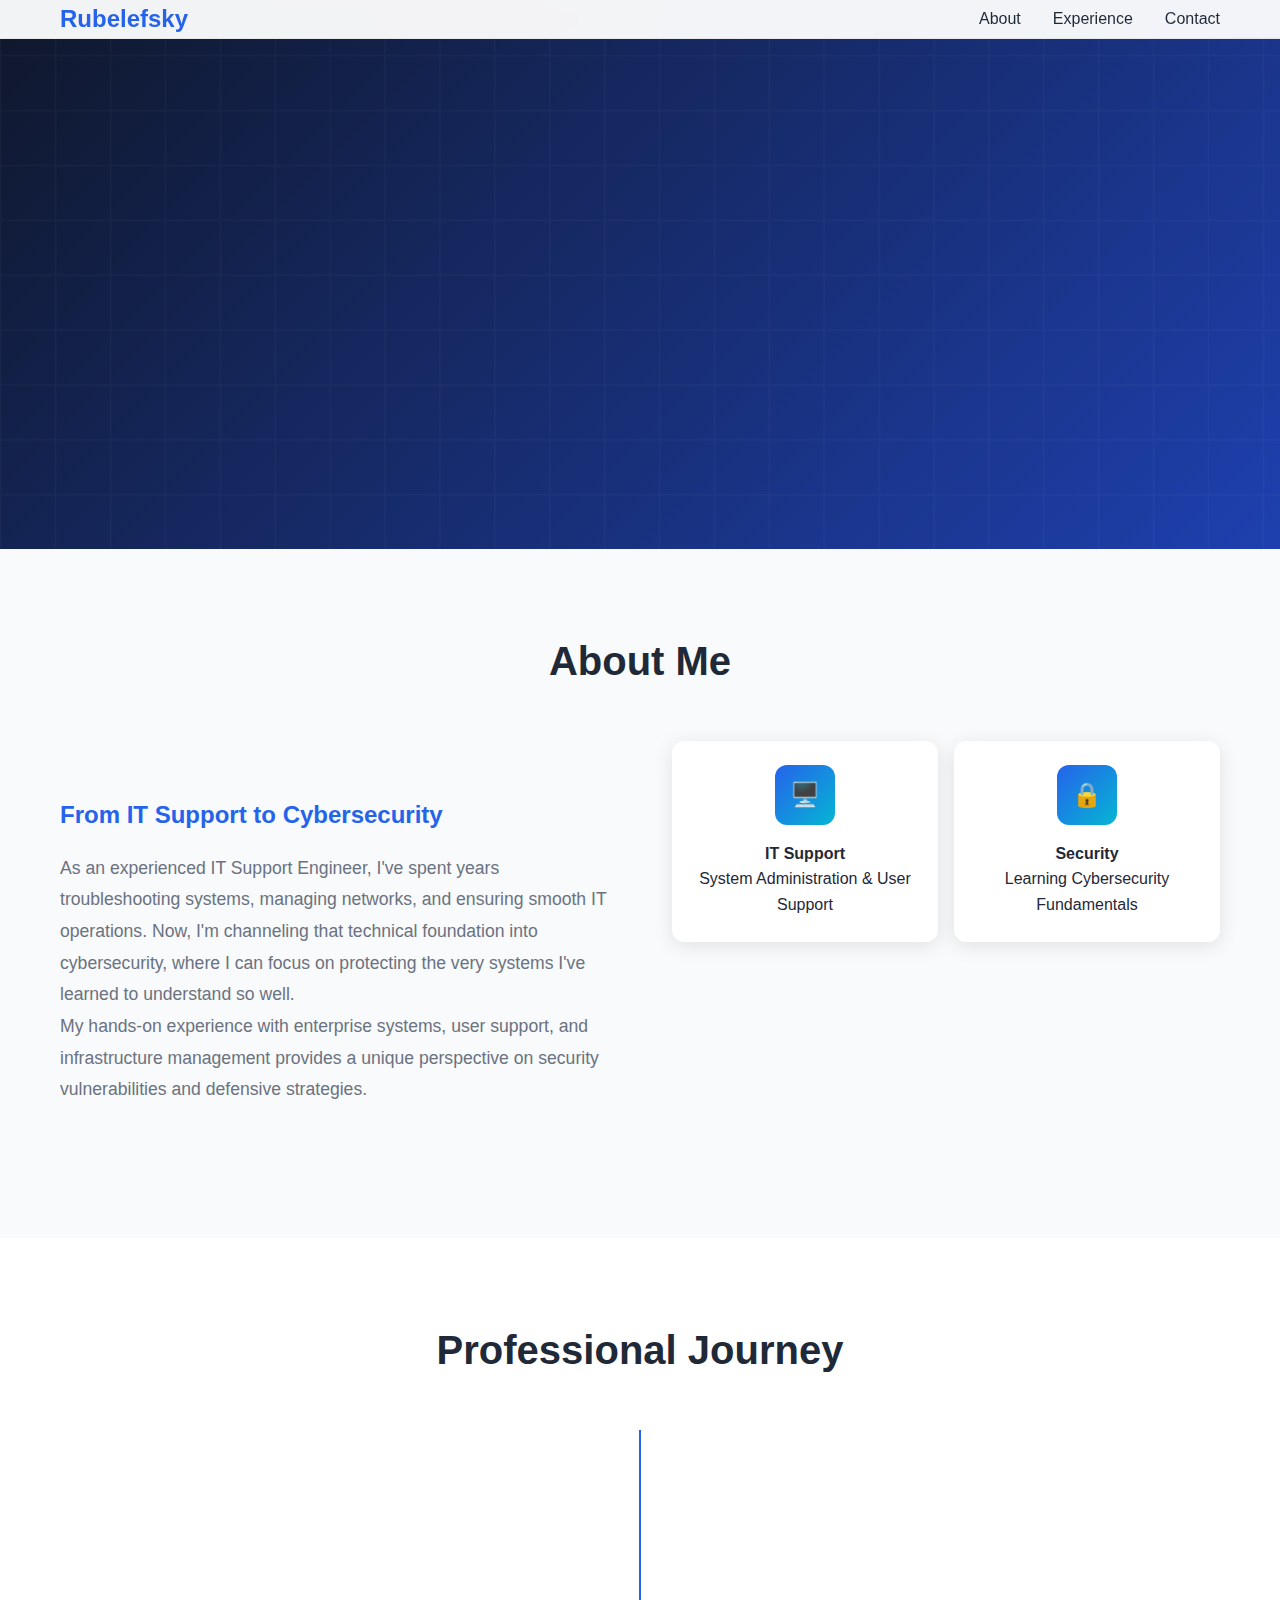
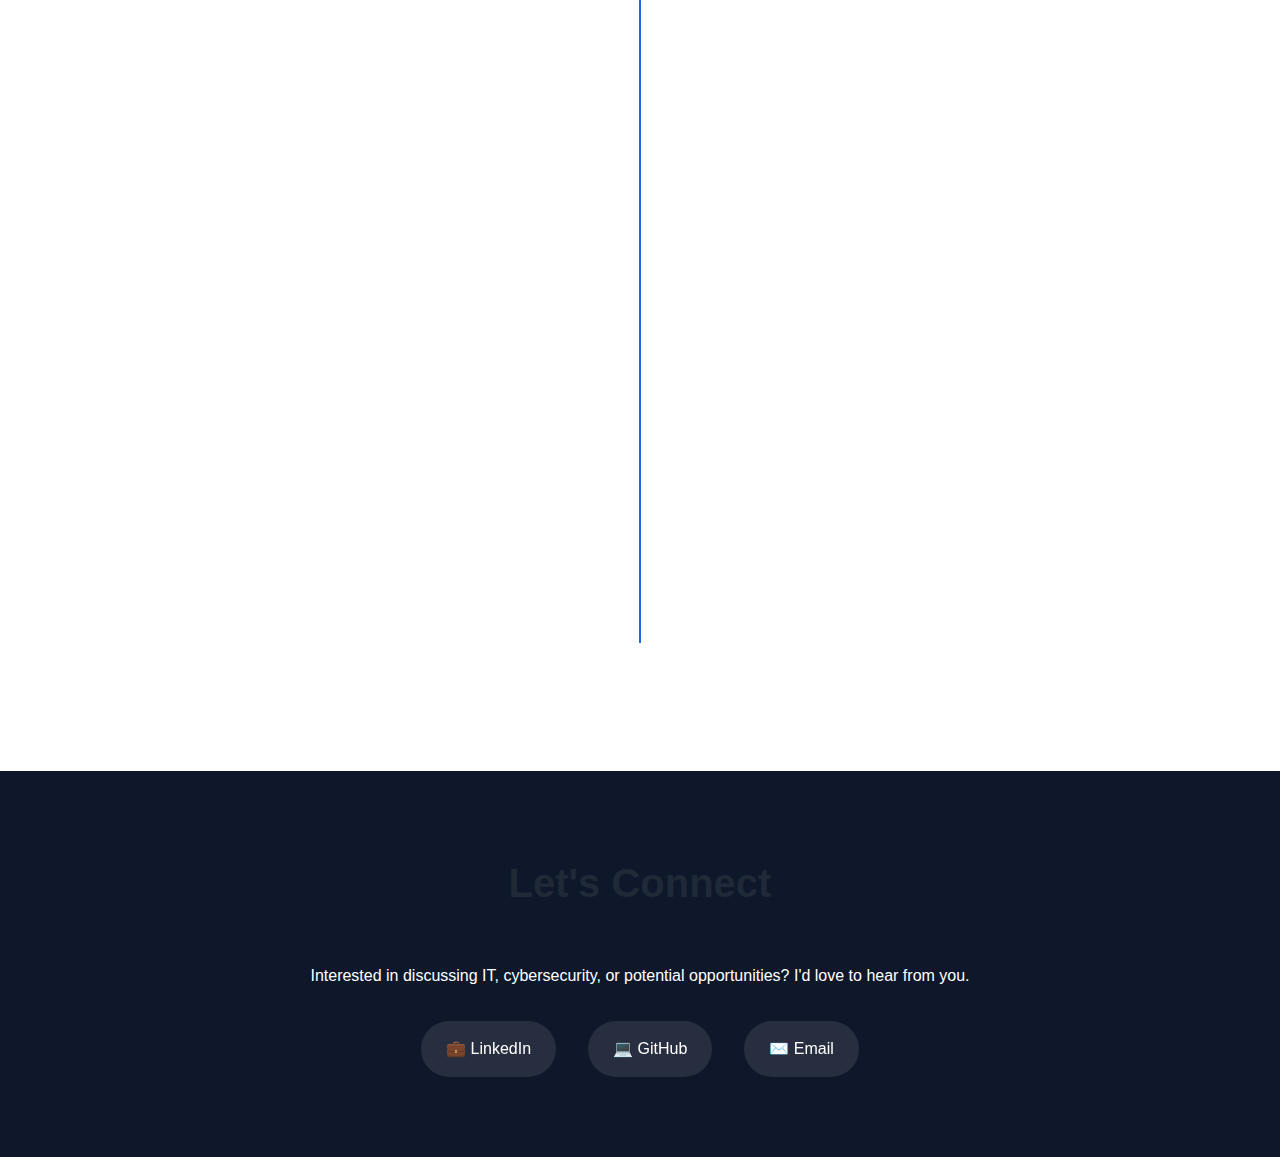
<file: mainpage/index.html>
<!DOCTYPE html>
<html lang="en">
<head>

        <!-- Google tag (gtag.js) -->
<script async src="https://www.googletagmanager.com/gtag/js?id=G-2RH3QV9D7V"></script>
<script>
  window.dataLayer = window.dataLayer || [];
  function gtag(){dataLayer.push(arguments);}
  gtag('js', new Date());

  gtag('config', 'G-2RH3QV9D7V');
</script>
    
    <meta charset="UTF-8">
    <meta name="viewport" content="width=device-width, initial-scale=1.0">
    <title>Rubelefsky - IT Support & Cybersecurity Professional</title>
    <link href="styles.css" rel="stylesheet"> 
</head>
<body>
    <header>
        <nav class="container">
            <a href="#" class="logo">Rubelefsky</a>
            <ul class="nav-links">
                <li><a href="#about">About</a></li>
                <li><a href="#experience">Experience</a></li>
                <li><a href="#contact">Contact</a></li>
            </ul>
        </nav>
    </header>

    <section class="hero">
        <div class="container">
            <div class="hero-content">
                <h1>IT Support Engineer</h1>
                <p class="hero-subtitle">Transitioning to Cybersecurity</p>
                <p class="hero-description">
                    Leveraging years of IT support experience to build a career in cybersecurity. 
                    Passionate about protecting digital infrastructure and helping organizations stay secure.
                </p>
                <div class="cta-buttons">
                    <a href="#contact" class="btn btn-primary">Get In Touch</a>
                    <a href="https://www.rubelefskyazurecloud.net/" class="btn btn-secondary">View Resume</a>
                </div>
            </div>
        </div>
    </section>

    <section id="about" class="about">
        <div class="container">
            <h2 class="section-title">About Me</h2>
            <div class="about-content">
                <div class="about-text">
                    <h3>From IT Support to Cybersecurity</h3>
                    <p>
                        As an experienced IT Support Engineer, I've spent years troubleshooting systems, 
                        managing networks, and ensuring smooth IT operations. Now, I'm channeling that 
                        technical foundation into cybersecurity, where I can focus on protecting the 
                        very systems I've learned to understand so well.
                    </p>
                    <p>
                        My hands-on experience with enterprise systems, user support, and infrastructure 
                        management provides a unique perspective on security vulnerabilities and defensive strategies.
                    </p>
                </div>
                <div class="skills-grid">
                    <div class="skill-item">
                        <div class="skill-icon">🖥️</div>
                        <h4>IT Support</h4>
                        <p>System Administration & User Support</p>
                    </div>
                    <div class="skill-item">
                        <div class="skill-icon">🔒</div>
                        <h4>Security</h4>
                        <p>Learning Cybersecurity Fundamentals</p>
                    </div>
                    <div class="skill-item">
                        <div class="skill-icon">☁️</div>
                        <h4>Cloud</h4>
                        <p>Cloud Infrastructure & Services</p>
                    </div>
                    <div class="skill-item">
                        <div class="skill-icon">🔧</div>
                        <h4>Troubleshooting</h4>
                        <p>Problem Solving & Analysis</p>
                    </div>
                </div>
            </div>
        </div>
    </section>

    <section id="experience" class="experience">
        <div class="container">
            <h2 class="section-title">Professional Journey</h2>
            <div class="timeline">
                <div class="timeline-item">
                    <div class="timeline-dot"></div>
                    <div class="timeline-content">
                        <h3>IT Support Engineer</h3>
                        <p class="timeline-date">Current Role</p>
                        <p>Managing IT infrastructure, providing user support, and maintaining system security. Building the foundational knowledge that's essential for cybersecurity work.</p>
                    </div>
                </div>
                <div class="timeline-item">
                    <div class="timeline-dot"></div>
                    <div class="timeline-content">
                        <h3>Cybersecurity Transition</h3>
                        <p class="timeline-date">In Progress</p>
                        <p>Pursuing cybersecurity certifications and hands-on training to transition into information security roles. Focusing on network security, incident response, and risk assessment.</p>
                    </div>
                </div>
                <div class="timeline-item">
                    <div class="timeline-dot"></div>
                    <div class="timeline-content">
                        <h3>Future Goals</h3>
                        <p class="timeline-date">2025 & Beyond</p>
                        <p>Seeking opportunities in cybersecurity analysis, security operations, or penetration testing where I can apply my IT background to protect organizational assets.</p>
                    </div>
                </div>
            </div>
        </div>
    </section>

    <section id="contact" class="contact">
        <div class="container">
            <h2 class="section-title">Let's Connect</h2>
            <p>Interested in discussing IT, cybersecurity, or potential opportunities? I'd love to hear from you.</p>
            <div class="contact-links">
                <a href="https://www.linkedin.com/in/brandonsrubell/" class="contact-link">
                    💼 LinkedIn
                </a>
                <a href="https://github.com/Rubelefsky" class="contact-link">
                    💻 GitHub
                </a>
                <a href="mailto:contact@rubelefsky.com" class="contact-link">
                    ✉️ Email
                </a>
            </div>
        </div>
    </section>
    <script src="script.js"></script>
</body>
</html>
</file>
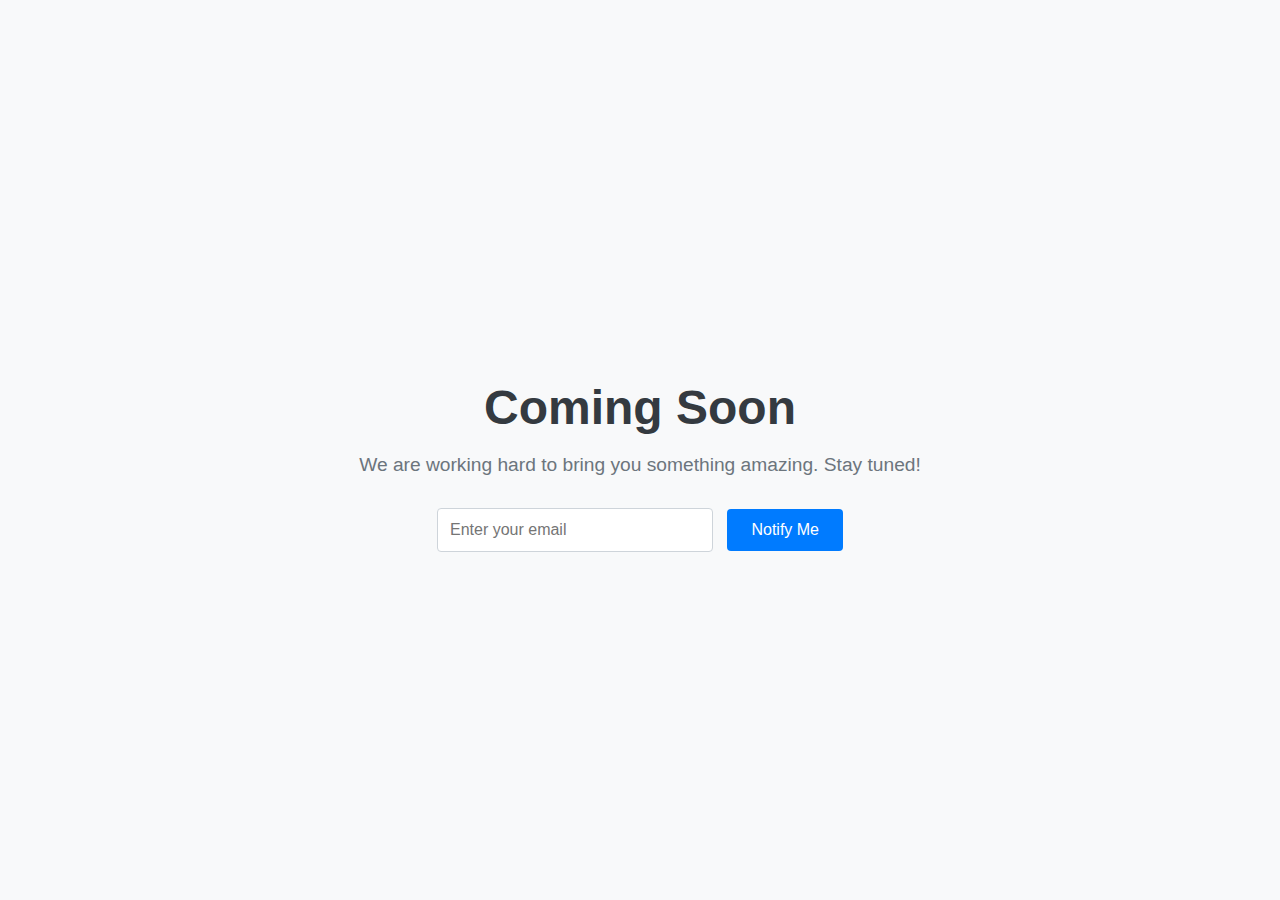
<file: mainpage/errorpages/comingsoon.html>
<!DOCTYPE html>
<html lang="en">
<head>
    <meta charset="UTF-8">
    <meta name="viewport" content="width=device-width, initial-scale=1.0">
    <title>Coming Soon</title>
    <link rel="stylesheet" href="css/comingsoonstyle.css">

</head>
<body>
    <div class="container">
        <h1>Coming Soon</h1>
        <p>We are working hard to bring you something amazing. Stay tuned!</p>
        <div>
            <input type="email" class="email-input" placeholder="Enter your email">
            <button class="submit-btn">Notify Me</button>
        </div>
    </div>
</body>
</html>
</file>
<file: mainpage/styles.css>
* {
            margin: 0;
            padding: 0;
            box-sizing: border-box;
        }

        :root {
            --primary-color: #2563eb;
            --secondary-color: #1e40af;
            --accent-color: #06b6d4;
            --text-primary: #1f2937;
            --text-secondary: #6b7280;
            --bg-primary: #ffffff;
            --bg-secondary: #f8fafc;
            --bg-accent: #0f172a;
            --border-subtle: #e5e7eb;
        }

        body {
            font-family: 'Segoe UI', Tahoma, Geneva, Verdana, sans-serif;
            line-height: 1.6;
            color: var(--text-primary);
            background: var(--bg-primary);
        }

        .container {
            max-width: 1200px;
            margin: 0 auto;
            padding: 0 20px;
        }

        /* Header & Navigation */
        header {
            background: rgba(255, 255, 255, 0.95);
            backdrop-filter: blur(10px);
            border-bottom: 1px solid var(--border-subtle);
            position: fixed;
            width: 100%;
            top: 0;
            z-index: 1000;
            transition: all 0.3s ease;
        }

        nav {
            display: flex;
            justify-content: space-between;
            align-items: center;
            padding: 1rem 0;
        }

        .logo {
            font-size: 1.5rem;
            font-weight: 700;
            color: var(--primary-color);
            text-decoration: none;
            transition: color 0.3s ease;
        }

        .logo:hover {
            color: var(--secondary-color);
        }

        .nav-links {
            display: flex;
            list-style: none;
            gap: 2rem;
        }

        .nav-links a {
            text-decoration: none;
            color: var(--text-primary);
            font-weight: 500;
            transition: color 0.3s ease;
            position: relative;
        }

        .nav-links a:hover {
            color: var(--primary-color);
        }

        .nav-links a::after {
            content: '';
            position: absolute;
            bottom: -5px;
            left: 0;
            width: 0;
            height: 2px;
            background: var(--primary-color);
            transition: width 0.3s ease;
        }

        .nav-links a:hover::after {
            width: 100%;
        }

        /* Hero Section */
        .hero {
            background: linear-gradient(135deg, var(--bg-accent) 0%, var(--secondary-color) 100%);
            color: white;
            padding: 8rem 0 4rem;
            text-align: center;
            position: relative;
            overflow: hidden;
        }

        .hero::before {
            content: '';
            position: absolute;
            top: 0;
            left: 0;
            right: 0;
            bottom: 0;
            background: url('data:image/svg+xml,<svg xmlns="http://www.w3.org/2000/svg" viewBox="0 0 100 100"><defs><pattern id="grid" width="10" height="10" patternUnits="userSpaceOnUse"><path d="M 10 0 L 0 0 0 10" fill="none" stroke="rgba(255,255,255,0.1)" stroke-width="0.5"/></pattern></defs><rect width="100" height="100" fill="url(%23grid)"/></svg>');
            opacity: 0.3;
        }

        .hero-content {
            position: relative;
            z-index: 1;
        }

        .hero h1 {
            font-size: 3.5rem;
            font-weight: 700;
            margin-bottom: 1rem;
            opacity: 0;
            animation: fadeInUp 1s ease 0.2s forwards;
        }

        .hero-subtitle {
            font-size: 1.3rem;
            margin-bottom: 2rem;
            opacity: 0.9;
            opacity: 0;
            animation: fadeInUp 1s ease 0.4s forwards;
        }

        .hero-description {
            font-size: 1.1rem;
            margin-bottom: 3rem;
            opacity: 0.8;
            max-width: 600px;
            margin-left: auto;
            margin-right: auto;
            opacity: 0;
            animation: fadeInUp 1s ease 0.6s forwards;
        }

        .cta-buttons {
            display: flex;
            gap: 1rem;
            justify-content: center;
            flex-wrap: wrap;
            opacity: 0;
            animation: fadeInUp 1s ease 0.8s forwards;
        }

        .btn {
            padding: 12px 30px;
            border-radius: 50px;
            text-decoration: none;
            font-weight: 600;
            transition: all 0.3s ease;
            display: inline-flex;
            align-items: center;
            gap: 8px;
        }

        .btn-primary {
            background: var(--accent-color);
            color: white;
            border: 2px solid transparent;
        }

        .btn-primary:hover {
            background: transparent;
            border-color: var(--accent-color);
            transform: translateY(-2px);
            box-shadow: 0 10px 30px rgba(6, 182, 212, 0.3);
        }

        .btn-secondary {
            background: transparent;
            color: white;
            border: 2px solid rgba(255, 255, 255, 0.3);
        }

        .btn-secondary:hover {
            background: rgba(255, 255, 255, 0.1);
            transform: translateY(-2px);
        }

        /* About Section */
        .about {
            padding: 5rem 0;
            background: var(--bg-secondary);
        }

        .section-title {
            text-align: center;
            font-size: 2.5rem;
            font-weight: 700;
            margin-bottom: 3rem;
            color: var(--text-primary);
        }

        .about-content {
            display: grid;
            grid-template-columns: 1fr 1fr;
            gap: 4rem;
            align-items: center;
        }

        .about-text {
            font-size: 1.1rem;
            line-height: 1.8;
            color: var(--text-secondary);
        }

        .about-text h3 {
            color: var(--primary-color);
            font-size: 1.5rem;
            margin-bottom: 1rem;
        }

        .skills-grid {
            display: grid;
            grid-template-columns: repeat(2, 1fr);
            gap: 1rem;
        }

        .skill-item {
            background: white;
            padding: 1.5rem;
            border-radius: 12px;
            text-align: center;
            box-shadow: 0 4px 20px rgba(0, 0, 0, 0.1);
            transition: transform 0.3s ease;
        }

        .skill-item:hover {
            transform: translateY(-5px);
        }

        .skill-icon {
            width: 60px;
            height: 60px;
            background: linear-gradient(135deg, var(--primary-color), var(--accent-color));
            border-radius: 12px;
            margin: 0 auto 1rem;
            display: flex;
            align-items: center;
            justify-content: center;
            font-size: 1.5rem;
            color: white;
        }

        /* Experience Section */
        .experience {
            padding: 5rem 0;
        }

        .timeline {
            position: relative;
            max-width: 800px;
            margin: 0 auto;
        }

        .timeline::before {
            content: '';
            position: absolute;
            left: 50%;
            top: 0;
            bottom: 0;
            width: 2px;
            background: var(--primary-color);
            transform: translateX(-50%);
        }

        .timeline-item {
            position: relative;
            margin-bottom: 3rem;
            display: flex;
            align-items: center;
        }

        .timeline-content {
            background: white;
            padding: 2rem;
            border-radius: 12px;
            box-shadow: 0 10px 30px rgba(0, 0, 0, 0.1);
            width: 45%;
            position: relative;
        }

        .timeline-item:nth-child(odd) .timeline-content {
            margin-left: auto;
        }

        .timeline-dot {
            position: absolute;
            left: 50%;
            width: 16px;
            height: 16px;
            background: var(--primary-color);
            border: 4px solid white;
            border-radius: 50%;
            transform: translateX(-50%);
            box-shadow: 0 0 0 4px var(--primary-color);
        }

        /* Contact Section */
        .contact {
            background: var(--bg-accent);
            color: white;
            padding: 5rem 0;
            text-align: center;
        }

        .contact-links {
            display: flex;
            justify-content: center;
            gap: 2rem;
            margin-top: 2rem;
            flex-wrap: wrap;
        }

        .contact-link {
            display: inline-flex;
            align-items: center;
            gap: 10px;
            color: white;
            text-decoration: none;
            padding: 15px 25px;
            background: rgba(255, 255, 255, 0.1);
            border-radius: 50px;
            transition: all 0.3s ease;
            backdrop-filter: blur(10px);
        }

        .contact-link:hover {
            background: rgba(255, 255, 255, 0.2);
            transform: translateY(-3px);
        }

        /* Animations */
        @keyframes fadeInUp {
            from {
                opacity: 0;
                transform: translateY(30px);
            }
            to {
                opacity: 1;
                transform: translateY(0);
            }
        }

        /* Responsive Design */
        @media (max-width: 768px) {
            .nav-links {
                display: none;
            }

            .hero h1 {
                font-size: 2.5rem;
            }

            .about-content {
                grid-template-columns: 1fr;
                gap: 2rem;
            }

            .skills-grid {
                grid-template-columns: 1fr;
            }

            .timeline::before {
                left: 20px;
            }

            .timeline-content {
                width: calc(100% - 60px);
                margin-left: 60px;
            }

            .timeline-item:nth-child(odd) .timeline-content {
                margin-left: 60px;
            }

            .timeline-dot {
                left: 20px;
            }

            .contact-links {
                flex-direction: column;
                align-items: center;
            }

            .cta-buttons {
                flex-direction: column;
                align-items: center;
            }
        }
</file>
<file: mainpage/errorpages/css/comingsoonstyle.css>
body {
    font-family: 'Arial', sans-serif;
    background-color: #f8f9fa;
    color: #343a40;
    margin: 0;
    padding: 0;
    display: flex;
    justify-content: center;
    align-items: center;
    height: 100vh;
    text-align: center;
}
.container {
    max-width: 600px;
    padding: 40px;
}
h1 {
    font-size: 3rem;
    margin-bottom: 1rem;
}
p {
    font-size: 1.2rem;
    margin-bottom: 2rem;
    color: #6c757d;
}
.email-input {
    padding: 12px;
    border: 1px solid #ced4da;
    border-radius: 4px;
    width: 250px;
    font-size: 1rem;
    margin-right: 10px;
}
.submit-btn {
    padding: 12px 24px;
    background-color: #007bff;
    color: white;
    border: none;
    border-radius: 4px;
    font-size: 1rem;
    cursor: pointer;
    transition: background-color 0.3s;
}
.submit-btn:hover {
    background-color: #0056b3;
}
.social {
    margin-top: 30px;
}
.social a {
    color: #6c757d;
    margin: 0 10px;
    font-size: 1.5rem;
    text-decoration: none;
}
</file>
